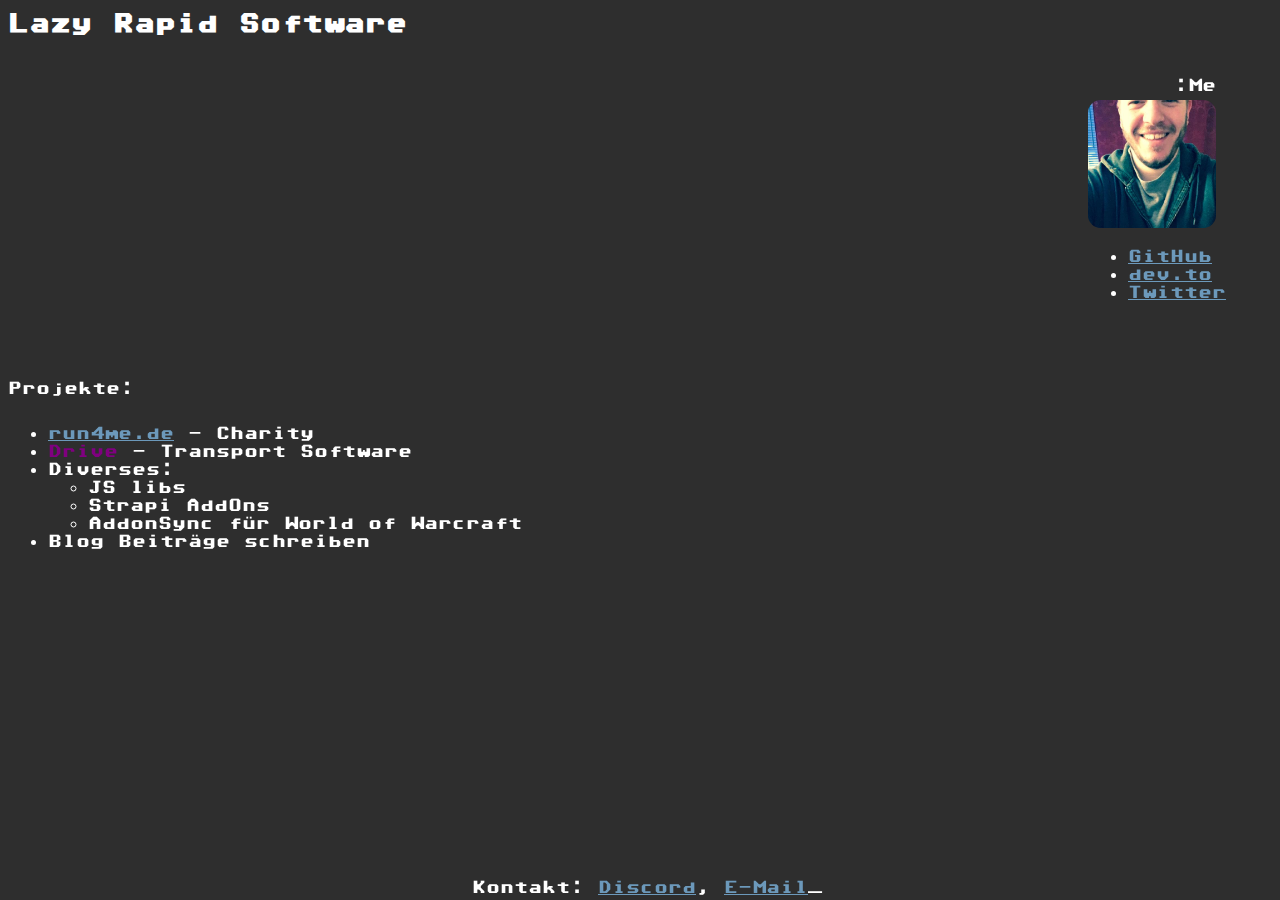
<file: index.html>
<html>

<head>
    <title>Lazy Rapid Software</title>
    <meta name="viewport" content="width=device-width, initial-scale=1.0">
    <style>
        @font-face {
            font-family: 'Commodore 64 Angled';
            src: url('./fonts/Commodore64Angled.woff2') format('woff2'),
                url('./fonts/Commodore64Angled.woff') format('woff');
            font-weight: normal;
            font-style: normal;
            font-display: swap;
        }

        body {
            background-color: rgb(46, 46, 46);
            color: white;
            font-size: 18px;
            font-family: "Commodore 64 Angled";
        }

        .footer {
            position: fixed;
            left: 0;
            bottom: 5;
            width: 100%;
            text-align: center;
        }
        a {
            color: rgb(108, 153, 187);
        }
    </style>
</head>

<body>
    <div class="headerBrand">
        <h2>Lazy Rapid Software</h2>
    </div>
    <div style="right: 5%; position: fixed">
        <p>:Me</p>
    </div>
    <div style="position:fixed; top:100; right:5%;" class="me">
        <img width="128px" style="border-radius:10%;" src="img/18642095.jpeg" />
        <ul style="position: absolute; margin-right: 20px;">
            <li><a target="_blank" href="https://github.com/larsonnn" >GitHub</a></li>
            <li><a target="_blank" href="https://dev.to/larsonnn">dev.to</a></li>
            <li><a target="_blank" href="https://twitter.com/Lars_Cloud">Twitter</a></li>
        </ul>
    </div>
    <div style="position: fixed; top: 25%; right:25%">
        
    </div>
    <div style="position: fixed; top: 40%">
        <p>Projekte:</p>
    </div>
    <div style="position: fixed; top: 45%">
        <ul>
            <li>
                <a style="" target="_blank" href="https://run4me.de"><span style="">run4me.de</span></a> -
                Charity
            </li>
            <li>
                <span style="color: purple">Drive</span> - Transport Software
            </li>
            <li>
                Diverses:
                <ul>
                    <li>JS libs</li>
                    <li>Strapi AddOns</li>
                    <li>AddonSync für World of Warcraft</li>
                </ul>
            <li>Blog Beiträge schreiben</li>
            </li>
        </ul>
    </div>
    <div class="footer">
        Kontakt: <a target="_blank" href="https://discord.gg/8gCdxzs">Discord</a>, <a href="mailto:lars@feldeisen.de">E-Mail</a> <span style="position:absolute" id="cursor"></span>

    </div>
    <script>
        let toggle = false;
        setInterval(function () {
            document.getElementById('cursor').innerHTML = toggle ? "" : "_";
            toggle = !toggle;
        }, 500);
    </script>
</body>

</html>
</file>
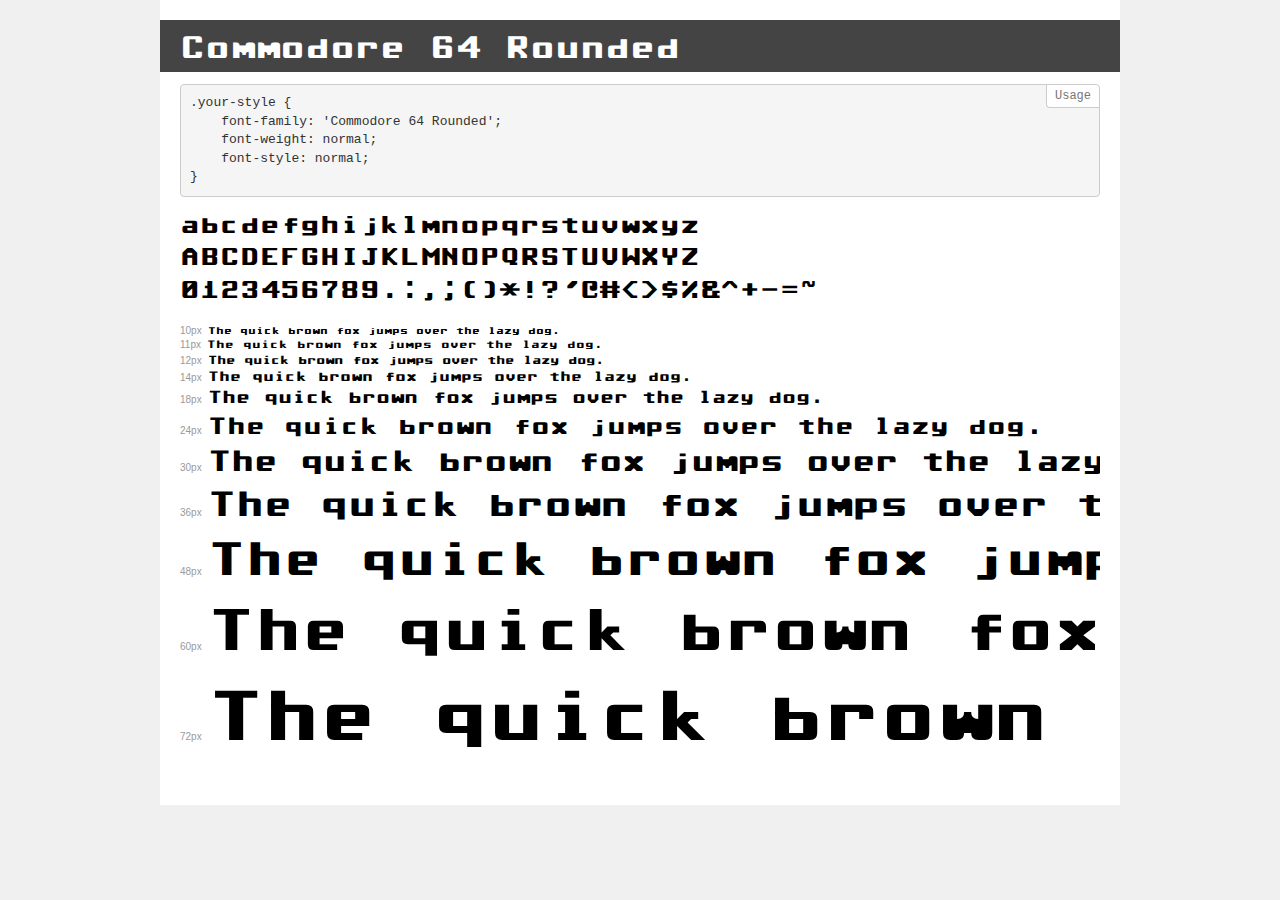
<file: fonts/demo.html>
<!DOCTYPE html>
<html lang="en">
<head>
    <meta charset="utf-8">
    <meta http-equiv="X-UA-Compatible" content="IE=edge">
    <meta name="viewport" content="width=device-width, initial-scale=1">
    <meta name="robots" content="noindex, noarchive">
    <meta name="format-detection" content="telephone=no">
    <title>Transfonter demo</title>
    <link href="stylesheet.css" rel="stylesheet">
    <style>
        /*
        http://meyerweb.com/eric/tools/css/reset/
        v2.0 | 20110126
        License: none (public domain)
        */
        html, body, div, span, applet, object, iframe,
        h1, h2, h3, h4, h5, h6, p, blockquote, pre,
        a, abbr, acronym, address, big, cite, code,
        del, dfn, em, img, ins, kbd, q, s, samp,
        small, strike, strong, sub, sup, tt, var,
        b, u, i, center,
        dl, dt, dd, ol, ul, li,
        fieldset, form, label, legend,
        table, caption, tbody, tfoot, thead, tr, th, td,
        article, aside, canvas, details, embed,
        figure, figcaption, footer, header, hgroup,
        menu, nav, output, ruby, section, summary,
        time, mark, audio, video {
            margin: 0;
            padding: 0;
            border: 0;
            font-size: 100%;
            font: inherit;
            vertical-align: baseline;
        }
        /* HTML5 display-role reset for older browsers */
        article, aside, details, figcaption, figure,
        footer, header, hgroup, menu, nav, section {
            display: block;
        }
        body {
            line-height: 1;
        }
        ol, ul {
            list-style: none;
        }
        blockquote, q {
            quotes: none;
        }
        blockquote:before, blockquote:after,
        q:before, q:after {
            content: '';
            content: none;
        }
        table {
            border-collapse: collapse;
            border-spacing: 0;
        }
        /* demo styles */
        body {
            background: #f0f0f0;
            color: #000;
        }
        .page {
            background: #fff;
            width: 920px;
            margin: 0 auto;
            padding: 20px 20px 0 20px;
            overflow: hidden;
        }
        .font-container {
            overflow-x: auto;
            overflow-y: hidden;
            margin-bottom: 40px;
            line-height: 1.3;
            white-space: nowrap;
            padding-bottom: 5px;
        }
        h1 {
            position: relative;
            background: #444;
            font-size: 32px;
            color: #fff;
            padding: 10px 20px;
            margin: 0 -20px 12px -20px;
        }
        .letters {
            font-size: 25px;
            margin-bottom: 20px;
        }
        .s10:before {
            content: '10px';
        }
        .s11:before {
            content: '11px';
        }
        .s12:before {
            content: '12px';
        }
        .s14:before {
            content: '14px';
        }
        .s18:before {
            content: '18px';
        }
        .s24:before {
            content: '24px';
        }
        .s30:before {
            content: '30px';
        }
        .s36:before {
            content: '36px';
        }
        .s48:before {
            content: '48px';
        }
        .s60:before {
            content: '60px';
        }
        .s72:before {
            content: '72px';
        }
        .s10:before, .s11:before, .s12:before, .s14:before,
        .s18:before, .s24:before, .s30:before, .s36:before,
        .s48:before, .s60:before, .s72:before {
            font-family: Arial, sans-serif;
            font-size: 10px;
            font-weight: normal;
            font-style: normal;
            color: #999;
            padding-right: 6px;
        }
        pre {
            display: block;
            position: relative;
            padding: 9px;
            margin: 0 0 10px;
            font-family: Monaco, Menlo, Consolas, "Courier New", monospace;
            font-size: 13px;
            line-height: 1.428571429;
            color: #333;
            font-weight: normal;
            font-style: normal;
            background-color: #f5f5f5;
            border: 1px solid #ccc;
            overflow-x: auto;
            border-radius: 4px;
        }
        pre:after {
            display: block;
            position: absolute;
            right: 0;
            top: 0;
            content: 'Usage';
            line-height: 1;
            padding: 5px 8px;
            font-size: 12px;
            color: #767676;
            background-color: #fff;
            border: 1px solid #ccc;
            border-right: none;
            border-top: none;
            border-radius: 0 4px 0 4px;
            z-index: 10;
        }
        /* responsive */
        @media (max-width: 959px) {
            .page {
                width: auto;
                margin: 0;
            }
        }
    </style>
</head>
<body>
<div class="page">
    <div class="demo">
        <h1 style="font-family: 'Commodore 64 Rounded'; font-weight: normal; font-style: normal;">Commodore 64 Rounded</h1>
        <pre>.your-style {
    font-family: 'Commodore 64 Rounded';
    font-weight: normal;
    font-style: normal;
}</pre>
        <div class="font-container" style="font-family: 'Commodore 64 Rounded'; font-weight: normal; font-style: normal;">
            <p class="letters">
                abcdefghijklmnopqrstuvwxyz<br>
ABCDEFGHIJKLMNOPQRSTUVWXYZ<br>
                0123456789.:,;()*!?'@#<>$%&^+-=~
            </p>
            <p class="s10" style="font-size: 10px;">The quick brown fox jumps over the lazy dog.</p>
            <p class="s11" style="font-size: 11px;">The quick brown fox jumps over the lazy dog.</p>
            <p class="s12" style="font-size: 12px;">The quick brown fox jumps over the lazy dog.</p>
            <p class="s14" style="font-size: 14px;">The quick brown fox jumps over the lazy dog.</p>
            <p class="s18" style="font-size: 18px;">The quick brown fox jumps over the lazy dog.</p>
            <p class="s24" style="font-size: 24px;">The quick brown fox jumps over the lazy dog.</p>
            <p class="s30" style="font-size: 30px;">The quick brown fox jumps over the lazy dog.</p>
            <p class="s36" style="font-size: 36px;">The quick brown fox jumps over the lazy dog.</p>
            <p class="s48" style="font-size: 48px;">The quick brown fox jumps over the lazy dog.</p>
            <p class="s60" style="font-size: 60px;">The quick brown fox jumps over the lazy dog.</p>
            <p class="s72" style="font-size: 72px;">The quick brown fox jumps over the lazy dog.</p>
        </div>
    </div>
</div>
</body>
</html>
</file>
<file: fonts/stylesheet.css>
@font-face {
    font-family: 'Commodore 64 Rounded';
    src: url('Commodore64Rounded.woff2') format('woff2'),
        url('Commodore64Rounded.woff') format('woff');
    font-weight: normal;
    font-style: normal;
    font-display: swap;
}
</file>
